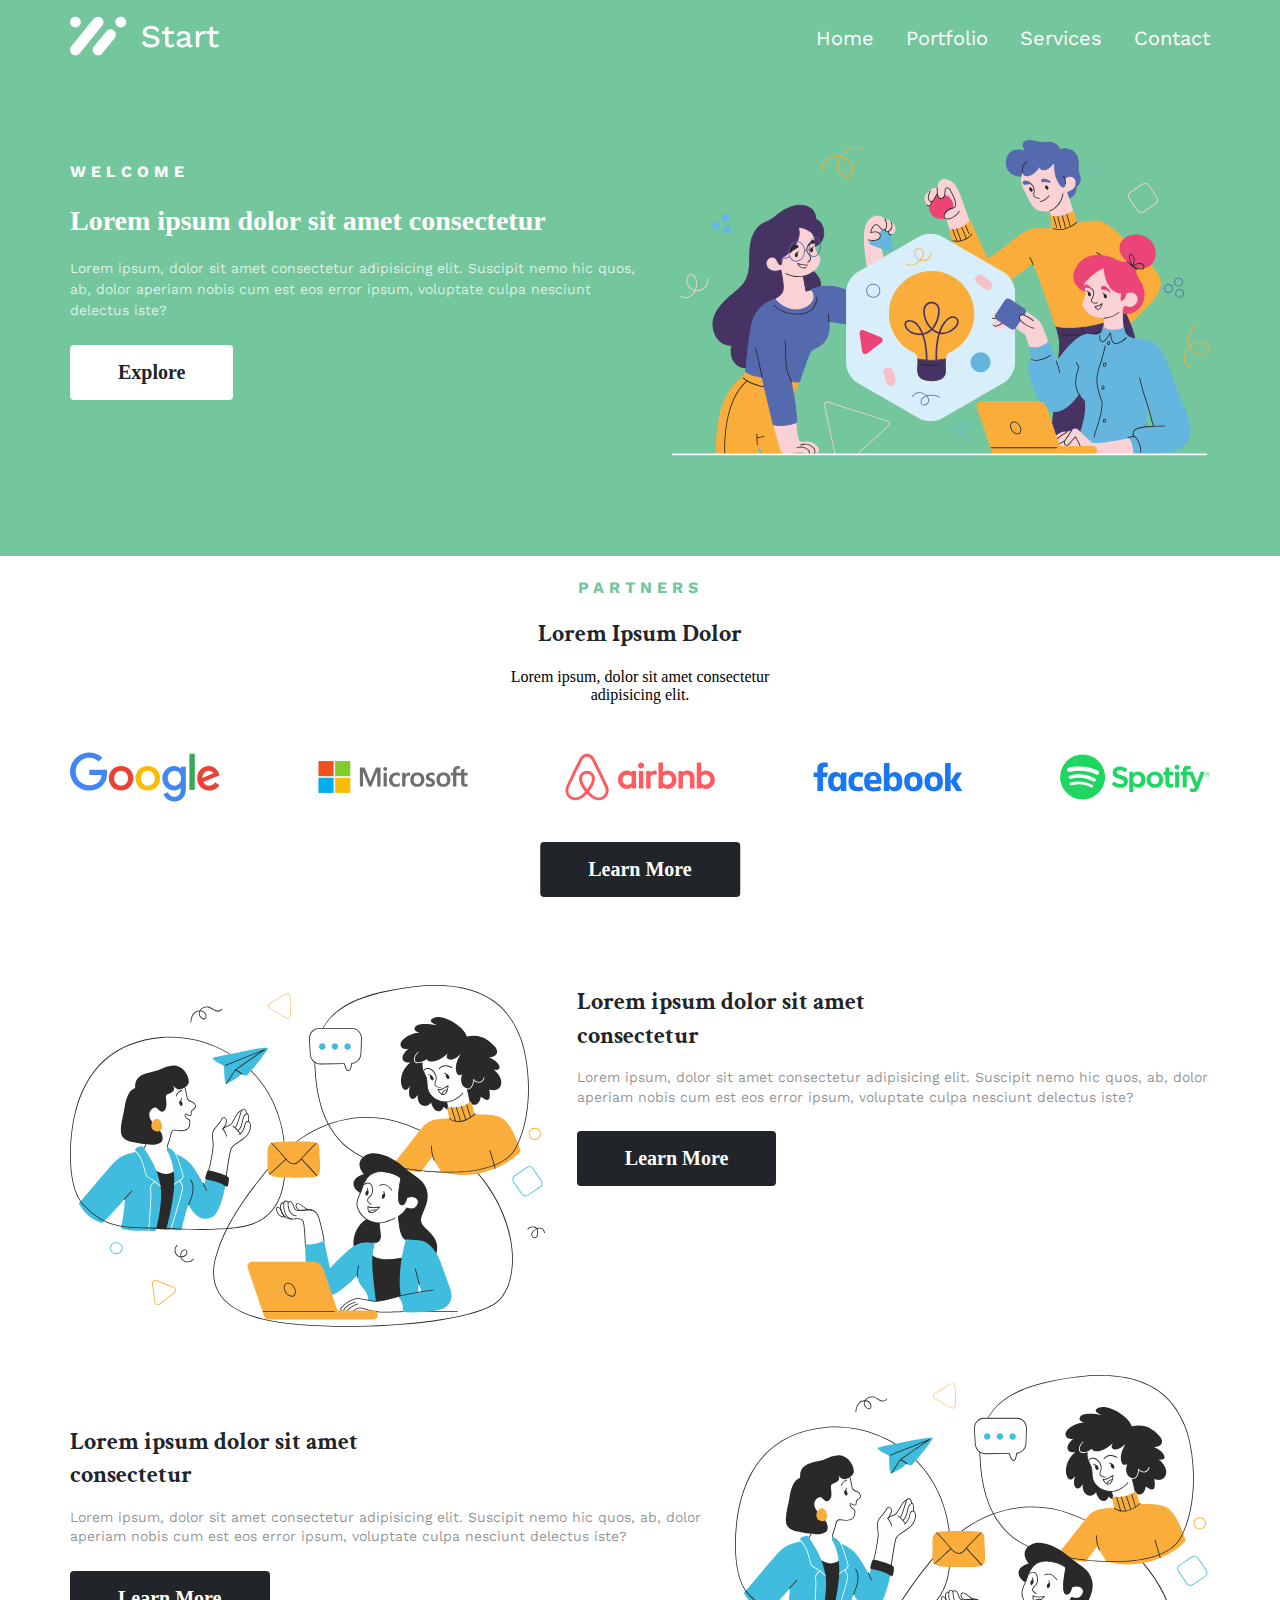
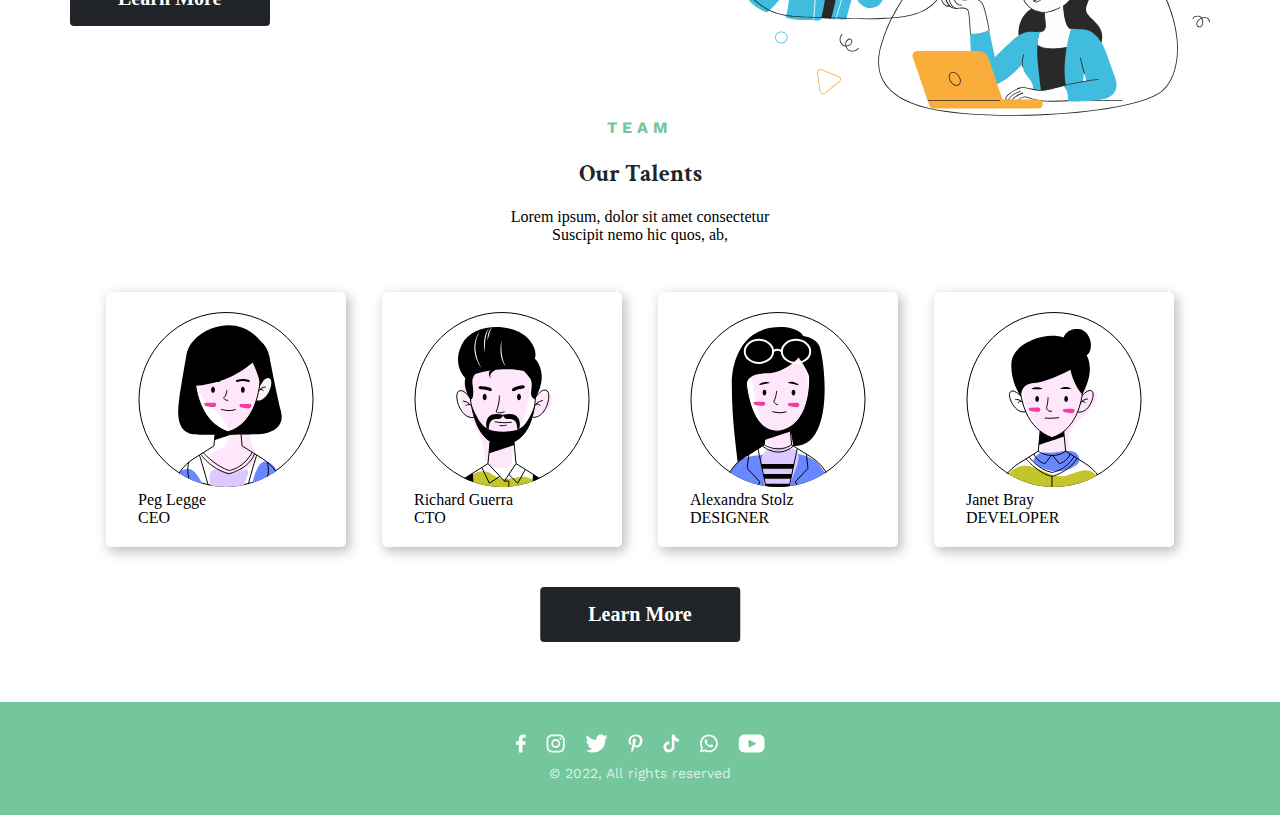
<file: index.html>
<!DOCTYPE html>
<html lang="en">
  <head>
    <meta charset="UTF-8" />
    <meta name="viewport" content="width=device-width, initial-scale=1.0" />
    <link rel="preconnect" href="https://fonts.googleapis.com">
    <link rel="preconnect" href="https://fonts.gstatic.com" crossorigin>
    <link href="https://fonts.googleapis.com/css2?family=Crimson+Text:wght@700&family=Work+Sans:wght@400;700&display=swap" rel="stylesheet">
    <link rel="stylesheet" href="style.css" />
    <title>Figma to Dev</title>
  </head>
  <body>
    <div class="hero">
      <div class="container">
        <header>
          <div >
            <img src="asset/logo.svg" alt="" class="logo"/>
          </div>
          <nav>
            <img src="asset/hammenu.svg" alt="" width="35" height="35"  class="show-mobile hide-desktop"> 
            <ul class="hide-mobile show-desktop">
              <li><a href="index.html">Home</a></li>
              <li><a href="portfolio.html">Portfolio</a></li>
              <li><a href="priceing.html">Services</a></li>
              <li><a href="contact.html">Contact</a></li>
            </ul>
          </nav>
        </header>

        <div class="hero-content">
            <div class="hero-text">
                <span class="small-text">WELCOME</span>
                <h1>Lorem ipsum dolor sit amet consectetur </h1>
                <p>Lorem ipsum, dolor sit amet consectetur adipisicing elit. Suscipit nemo hic quos, ab, dolor aperiam nobis cum est eos error ipsum, voluptate culpa nesciunt delectus iste?</p>
                <a href="" class="btn white">Explore</a>
            </div>
            <div class="hero-image">
                <div class="hero-image-container">
                    <img src="asset/hero-image.svg" alt="" >
                </div>
            </div>
        </div>
      </div>
    </div>

    <main>
        <section id="partners">
            <h3 class="small-text green-heading">partners</h3>
            <h2>Lorem Ipsum Dolor</h2>
            <p>Lorem ipsum, dolor sit amet consectetur adipisicing elit.</p>

            <div class="partners-logo">
                <img src="asset/google.svg" alt="google logo">
                <img src="asset/microsoft.svg" alt="microsoft logo">
                <img src="asset/airbnb.svg" alt="airbnb logo">
                <img src="asset/facebook.svg" alt="facebook logo">
                <img src="asset/spotify.svg" alt="spotify logo">
            </div>
            <a href="" class="btn black-btn">Learn More</a>
        </section>

        <section class="about">
          <div class="img-container">
            <img src="asset/peoples.svg" alt="peoples">
          </div>

          <div class="about-content">
            <h2 class="about-heading">Lorem ipsum dolor sit amet consectetur </h2>
            <p>Lorem ipsum, dolor sit amet consectetur adipisicing elit. Suscipit nemo hic quos, ab, dolor aperiam nobis cum est eos error ipsum, voluptate culpa nesciunt delectus iste?</p>
            <a href="" class="btn mobile-black-btn" >Learn More</a>
          </div>
        </section>

        <section class="about about-2">

           <div class="img-container">
            <img src="asset/peoples.svg" alt="peoples">
          </div>

          <div class="about-content">
            <h2 class="about-heading">Lorem ipsum dolor sit amet consectetur </h2>
            <p>Lorem ipsum, dolor sit amet consectetur adipisicing elit. Suscipit nemo hic quos, ab, dolor aperiam nobis cum est eos error ipsum, voluptate culpa nesciunt delectus iste?</p>
            <a href="" class="btn mobile-black-btn" >Learn More</a>
          </div>

         
        </section>

        <section class="team">
          <h3 class="small-text green-heading">team</h3>
          <h2>Our Talents</h2>
          <p>Lorem ipsum, dolor sit amet consectetur Suscipit nemo hic quos, ab,</p>

          <div class="team-members">
            
            <div class="team-card">
              <div class="team-card-image-container">
                <img src="asset/peg.svg" alt="Peg Legge">
              </div>
              <div class="member-name">Peg Legge</div>
              <div class="role">CEO</div>
            </div>

            <div class="team-card">
              <div class="team-card-image-container">
                <img src="asset/richared.svg" alt="Richard Guerra">
              </div>
              <div class="member-name">Richard Guerra</div>
              <div class="role">CTO</div>
            </div>

            <div class="team-card">
              <div class="team-card-image-container">
                <img src="asset/alex.svg" alt="Alexandra Stolz">
              </div>
              <div class="member-name">Alexandra Stolz</div>
              <div class="role">DESIGNER</div>
            </div>

            <div class="team-card">
              <div class="team-card-image-container">
                <img src="asset/janet.svg" alt="Janet Bray">
              </div>
              <div class="member-name">Janet Bray</div>
              <div class="role">DEVELOPER</div>
            </div>
          </div>
           <a href="" class="btn black-btn">Learn More</a>
        </section>
    </main>
    <footer>
      <div class="footer-container">
        <div class="socials">
          <img src="asset/fb-social.svg" alt="facebook logo">
          <img src="asset/insta-social.svg" alt="instagram logo">
          <img src="asset/twet-social.svg" alt="twitter logo">
          <img src="asset/pin-social.svg" alt="pintrest logo">
          <img src="asset/tiktoke-social.svg" alt="tiktok logo">
          <img src="asset/whatup-social.svg" alt="whatup logo">
          <img src="asset/youtube-social.svg" alt="youtube logo">
        </div>

        <div class="footer-info">
          &copy; 2022, All rights reserved
        </div>
      </div>
    </footer>
  </body>
</html>
</file>
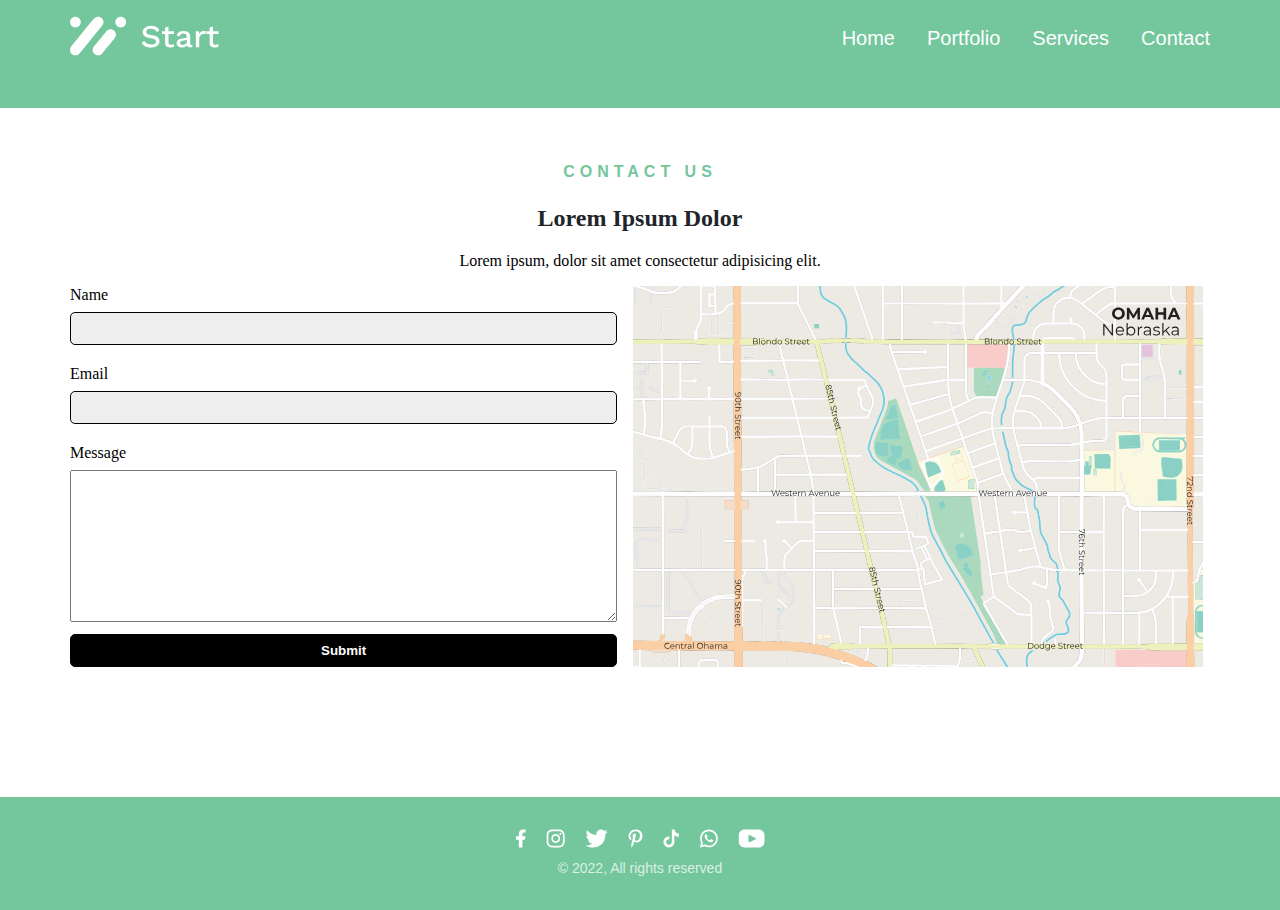
<file: contact.html>
<!DOCTYPE html>
<html lang="en">
  <head>
    <meta charset="UTF-8" />
    <meta name="viewport" content="width=device-width, initial-scale=1.0" />
    <title>Document</title>
    <link rel="stylesheet" href="style.css" />
    <link rel="stylesheet" href="contact.css" />
  </head>

  <body>
    <div class="hero">
      <div class="container">
        <header>
          <div>
            <img src="asset/logo.svg" alt="" class="logo" />
          </div>
          <nav>
            <img
              src="asset/hammenu.svg"
              alt=""
              width="35"
              height="35"
              class="show-mobile hide-desktop"
            />
             <ul class="hide-mobile show-desktop">
              <li><a href="index.html">Home</a></li>
              <li><a href="portfolio.html">Portfolio</a></li>
              <li><a href="priceing.html">Services</a></li>
              <li><a href="contact.html">Contact</a></li>
            </ul>
          </nav>
        </header>
      </div>
    </div>
    <main>
      <div class="contact">
        <h3 class="small-text green-heading">Contact Us</h3>
        <h2>Lorem Ipsum Dolor</h2>
        <p>Lorem ipsum, dolor sit amet consectetur adipisicing elit.</p>
      </div>

      <div class="address">
        <form action="">
          <div>
            <label for="name">Name</label>
            <input type="text" id="name" name="name" required />
          </div>
          <div>
            <label for="email">Email</label>
            <input type="email" required id="email" name="email" />
          </div>
          <div>
            <label for="message">Message</label>
            <textarea name="" id="message" cols="30" rows="10"></textarea>
            <input type="submit" />
          </div>
        </form>

        <div class="map">
          <img src="asset/map.svg" alt="" />
        </div>
      </div>
    </main>

    <footer>
      <div class="footer-container">
        <div class="socials">
          <img src="asset/fb-social.svg" alt="facebook logo" />
          <img src="asset/insta-social.svg" alt="instagram logo" />
          <img src="asset/twet-social.svg" alt="twitter logo" />
          <img src="asset/pin-social.svg" alt="pintrest logo" />
          <img src="asset/tiktoke-social.svg" alt="tiktok logo" />
          <img src="asset/whatup-social.svg" alt="whatup logo" />
          <img src="asset/youtube-social.svg" alt="youtube logo" />
        </div>

        <div class="footer-info">&copy; 2022, All rights reserved</div>
      </div>
    </footer>
  </body>
</html>
</file>
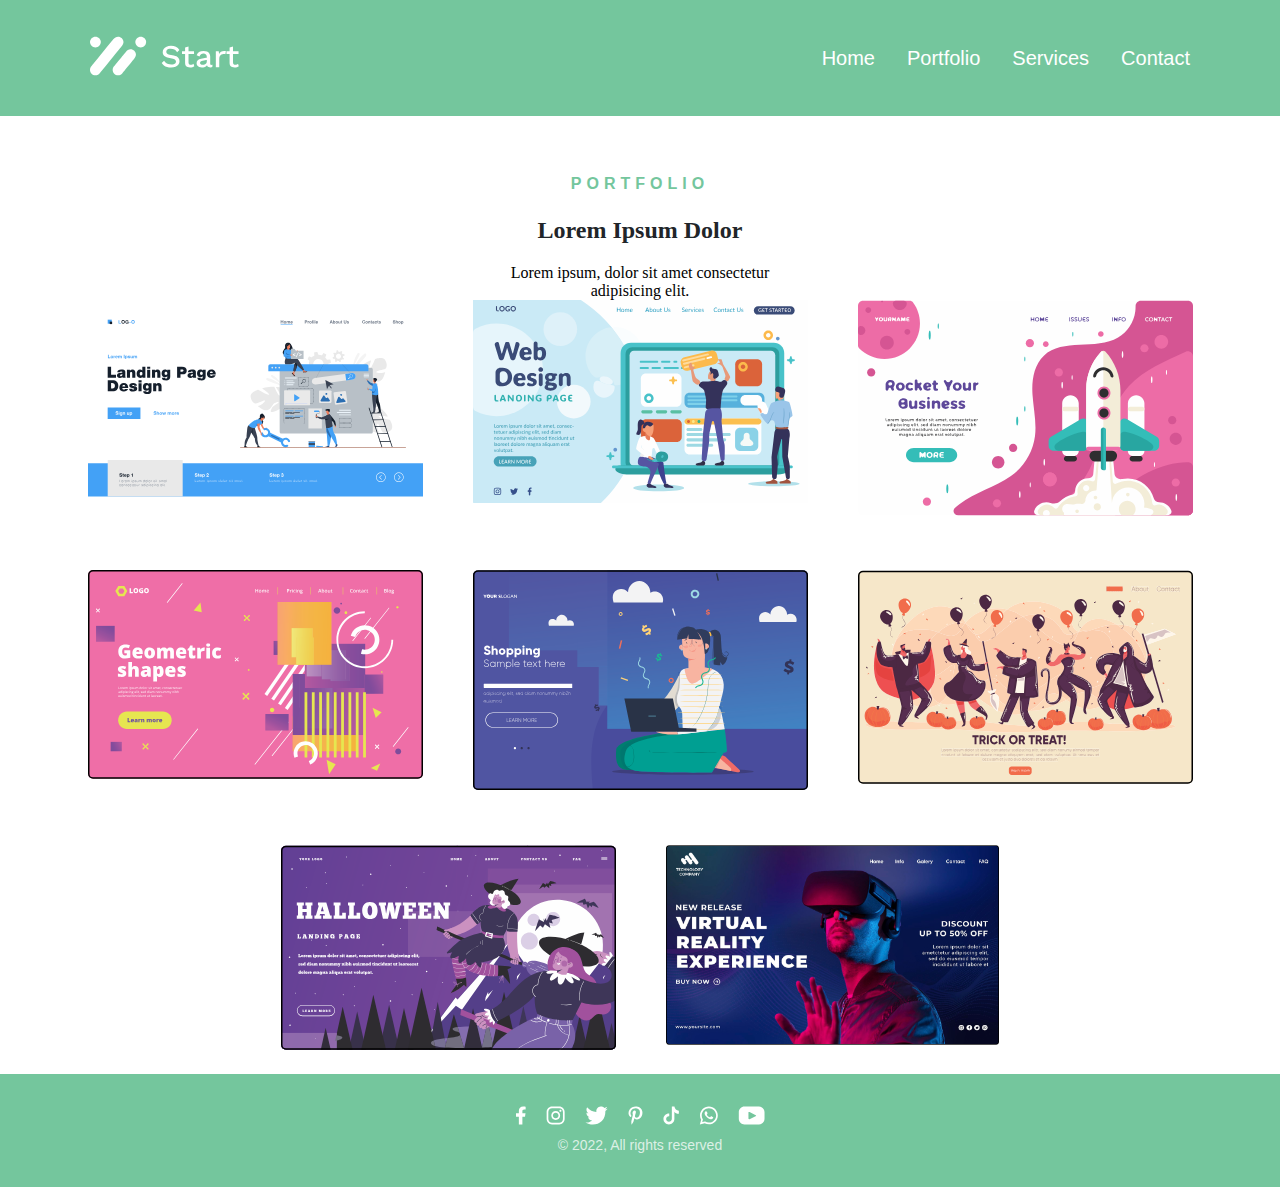
<file: portfolio.html>
<!DOCTYPE html>
<html lang="en">
  <head>
    <meta charset="UTF-8" />
    <meta name="viewport" content="width=device-width, initial-scale=1.0" />
    <link rel="stylesheet" href="style.css" />
    <link rel="stylesheet" href="portfolio.css" />
    <title>Document</title>
  </head>
  <body>
    <div class="hero">
      <div class="container">
        <header>
          <div>
            <img src="asset/logo.svg" alt="" class="logo" />
          </div>
          <nav>
            <img
              src="asset/hammenu.svg"
              alt=""
              width="35"
              height="35"
              class="show-mobile hide-desktop"
            />
            <ul class="hide-mobile show-desktop">
              <li><a href="index.html">Home</a></li>
              <li><a href="portfolio.html">Portfolio</a></li>
              <li><a href="priceing.html">Services</a></li>
              <li><a href="contact.html">Contact</a></li>
            </ul>
          </nav>
        </header>
      </div>
    </div>

    <main>
      <div class="works">
        <h3 class="small-text green-heading">Portfolio</h3>
        <h2>Lorem Ipsum Dolor</h2>
        <p>Lorem ipsum, dolor sit amet consectetur adipisicing elit.</p>
      </div>

      <div class="works-flex">
        <div><img src="asset/web.svg" alt="" /></div>
        <div><img src="asset/web-1.svg" alt="" /></div>
        <div><img src="asset/web-2.svg" alt="" /></div>
        <div><img src="asset/web-3.svg" alt="" /></div>
        <div><img src="asset/web4.svg" alt="" /></div>
        <div><img src="asset/web-5.svg" alt="" /></div>
        <div><img src="asset/web-6.svg" alt=""></div>
        <div><img src="asset/web7.png" alt="" class="img"></div>
      </div>
    </main>

    <footer>
      <div class="footer-container">
        <div class="socials">
          <img src="asset/fb-social.svg" alt="facebook logo" />
          <img src="asset/insta-social.svg" alt="instagram logo" />
          <img src="asset/twet-social.svg" alt="twitter logo" />
          <img src="asset/pin-social.svg" alt="pintrest logo" />
          <img src="asset/tiktoke-social.svg" alt="tiktok logo" />
          <img src="asset/whatup-social.svg" alt="whatup logo" />
          <img src="asset/youtube-social.svg" alt="youtube logo" />
        </div>

        <div class="footer-info">&copy; 2022, All rights reserved</div>
      </div>
    </footer>
  </body>
</html>
</file>
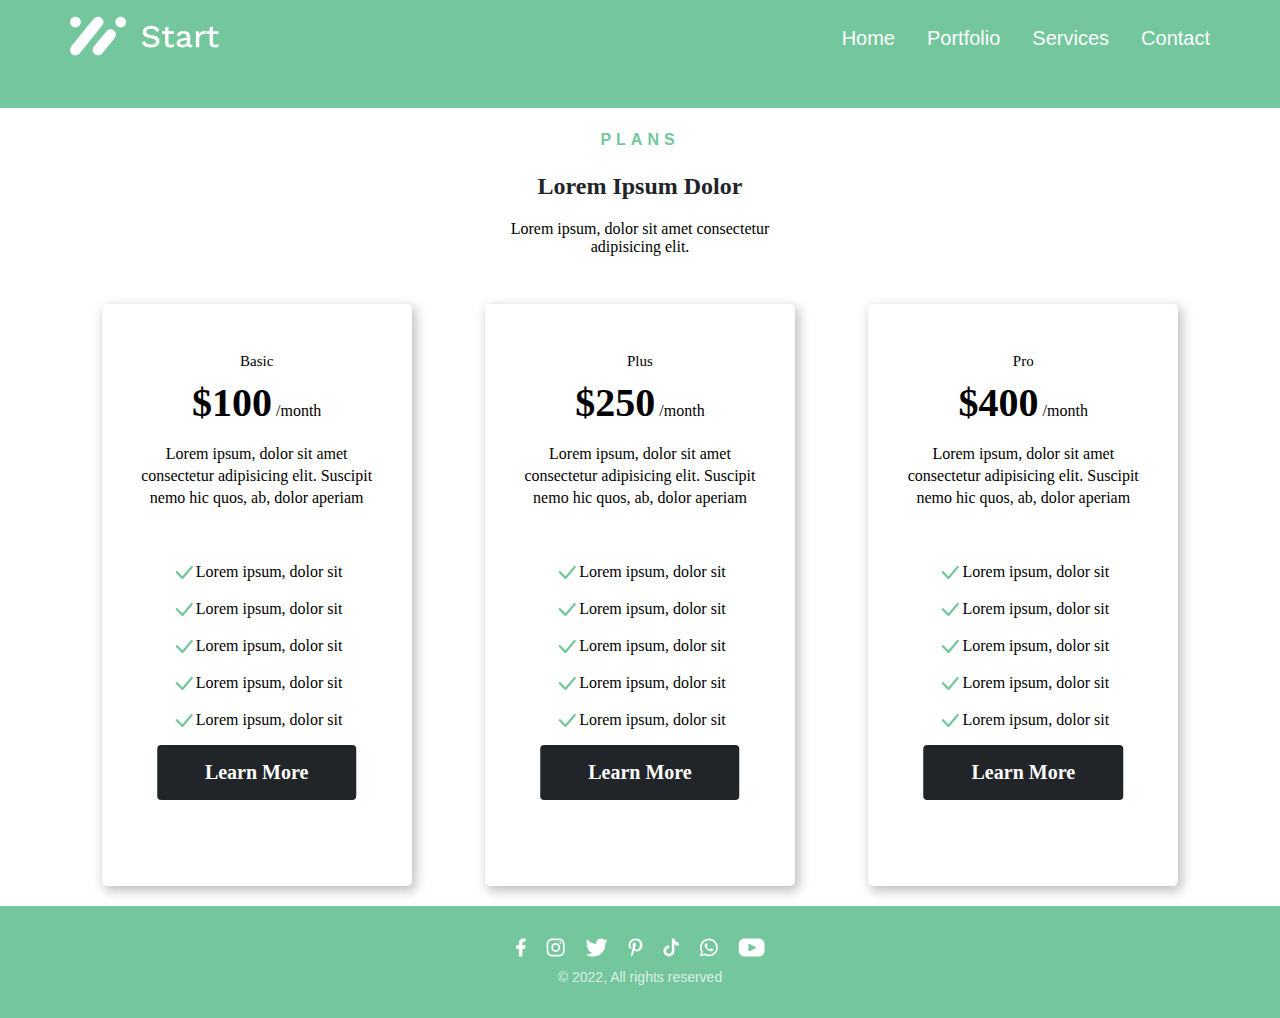
<file: priceing.html>
<!DOCTYPE html>
<html lang="en">
  <head>
    <meta charset="UTF-8" />
    <meta name="viewport" content="width=device-width, initial-scale=1.0" />
    <link rel="stylesheet" href="style.css" />
    <link rel="stylesheet" href="pricing.css" />
    <title>Document</title>
  </head>
  <body>
    <div class="hero">
      <div class="container">
        <header>
          <div>
            <img src="asset/logo.svg" alt="" class="logo" />
          </div>
          <nav>
            <img
              src="asset/hammenu.svg"
              alt=""
              width="35"
              height="35"
              class="show-mobile hide-desktop"
            />
            <ul class="hide-mobile show-desktop">
              <li><a href="index.html">Home</a></li>
              <li><a href="portfolio.html">Portfolio</a></li>
              <li><a href="priceing.html">Services</a></li>
              <li><a href="contact.html">Contact</a></li>
            </ul>
          </nav>
        </header>
      </div>
    </div>

    <main>
      <div class="service">
        <h3 class="small-text green-heading">Plans</h3>
        <h2>Lorem Ipsum Dolor</h2>
        <p>Lorem ipsum, dolor sit amet consectetur adipisicing elit.</p>
      </div>

      <div class="pricing-card">
        <div class="card-container">
          <div class="card">
            <div class="pric-info">
                <span class="catagory">Basic</span>
                <div><span class="price">$100</span> <span>/month</span></div>
                <p>
                  Lorem ipsum, dolor sit amet consectetur adipisicing elit. Suscipit
                  nemo hic quos, ab, dolor aperiam
                </p>
            </div>
            <ul>
              <li>
                <div class="feature">
                  <img src="asset/check.svg
                  " alt="" />
                  <p>Lorem ipsum, dolor sit</p>
                </div>
              </li>
              <li>
                <div class="feature">
                  <img src="asset/check.svg
                  " alt="" />
                  <p>Lorem ipsum, dolor sit</p>
                </div>
              </li>
              <li>
                <div class="feature">
                  <img src="asset/check.svg
                  " alt="" />
                  <p>Lorem ipsum, dolor sit</p>
                </div>
              </li>
              <li>
                <div class="feature">
                  <img src="asset/check.svg
                  " alt="" />
                  <p>Lorem ipsum, dolor sit</p>
                </div>
              </li>
              <li>
                <div class="feature">
                  <img src="asset/check.svg
                  " alt="" />
                  <p>Lorem ipsum, dolor sit</p>
                </div>
              </li>
            </ul>
            <a href=""  class="btn black-btn">Learn More</a>
          </div>
        </div>

        <div class="card-container">
          <div class="card">
            <div class="pric-info">
                <span class="catagory">Plus</span>
                <div><span class="price">$250</span> <span>/month</span></div>
                <p>
                  Lorem ipsum, dolor sit amet consectetur adipisicing elit. Suscipit
                  nemo hic quos, ab, dolor aperiam
                </p>
            </div>
            <ul>
              <li>
                <div class="feature">
                  <img src="asset/check.svg
                  " alt="" />
                  <p>Lorem ipsum, dolor sit</p>
                </div>
              </li>
              <li>
                <div class="feature">
                  <img src="asset/check.svg
                  " alt="" />
                  <p>Lorem ipsum, dolor sit</p>
                </div>
              </li>
              <li>
                <div class="feature">
                  <img src="asset/check.svg
                  " alt="" />
                  <p>Lorem ipsum, dolor sit</p>
                </div>
              </li>
              <li>
                <div class="feature">
                  <img src="asset/check.svg
                  " alt="" />
                  <p>Lorem ipsum, dolor sit</p>
                </div>
              </li>
              <li>
                <div class="feature">
                  <img src="asset/check.svg
                  " alt="" />
                  <p>Lorem ipsum, dolor sit</p>
                </div>
              </li>
            </ul>
            <a href="" class="btn black-btn">Learn More</a>
          </div>
        </div>

        <div class="card-container">
          <div class="card">
            <div class="pric-info">
                <span class="catagory">Pro</span>
                <div><span class="price">$400</span> <span>/month</span></div>
                <p>
                  Lorem ipsum, dolor sit amet consectetur adipisicing elit. Suscipit
                  nemo hic quos, ab, dolor aperiam
                </p>
            </div>
            <ul>
              <li>
                <div class="feature">
                  <img src="asset/check.svg
                  " alt="" />
                  <p>Lorem ipsum, dolor sit</p>
                </div>
              </li>
              <li>
                <div class="feature">
                  <img src="asset/check.svg
                  " alt="" />
                  <p>Lorem ipsum, dolor sit</p>
                </div>
              </li>
              <li>
                <div class="feature">
                  <img src="asset/check.svg
                  " alt="" />
                  <p>Lorem ipsum, dolor sit</p>
                </div>
              </li>
              <li>
                <div class="feature">
                  <img src="asset/check.svg
                  " alt="" />
                  <p>Lorem ipsum, dolor sit</p>
                </div>
              </li>
              <li>
                <div class="feature">
                  <img src="asset/check.svg
                  " alt="" />
                  <p>Lorem ipsum, dolor sit</p>
                </div>
              </li>
            </ul>
            <a href="" class="btn black-btn">Learn More</a>
          </div>
        </div>
      </div>
    </main>

    <footer>
      <div class="footer-container">
        <div class="socials">
          <img src="asset/fb-social.svg" alt="facebook logo" />
          <img src="asset/insta-social.svg" alt="instagram logo" />
          <img src="asset/twet-social.svg" alt="twitter logo" />
          <img src="asset/pin-social.svg" alt="pintrest logo" />
          <img src="asset/tiktoke-social.svg" alt="tiktok logo" />
          <img src="asset/whatup-social.svg" alt="whatup logo" />
          <img src="asset/youtube-social.svg" alt="youtube logo" />
        </div>

        <div class="footer-info">&copy; 2022, All rights reserved</div>
      </div>
    </footer>
  </body>
</html>
</file>
<file: style.css>
:root {
  --green: #74c69d;
  --white: #fff;
  --black: #212529;
  --light-dark: rgba(33, 37, 41, 0.5);
  --light-white: rgba(255, 255, 255, 0.75);
  --work: 'Work Sans', sans-serif;
  --crimson: 'Crimson Text', serif;
}

* {
  margin: 0;
  padding: 0;
  box-sizing: border-box;
}

ul {
  list-style-type: none;
}

a {
  text-decoration: none;
}

/* HERO SECTION */

.hero {
  background-color: var(--green);
}

.container {
  /* max-width: 576px; */
  /* margin: 0 auto; */
  padding: 16px 20px;
}

.hide-desktop,
.hide-mobile {
  display: none;
}

.show-mobile {
  display: block;
}

.logo {
  width: 100x;
  height: 40px;
}

header {
  display: flex;
  justify-content: space-between;
  align-items: center;
  margin-bottom: 32px;
}

.hero-content {
  display: flex;
  flex-direction: column-reverse;
  align-items: center;
  gap: 32px;
}

.hero-image-container > img {
  width: 100%;
}

.small-text {
  color: var(--white);
  font-family: var(--work);
  font-size: 16px;
  font-weight: 700;
  line-height: 1.5;
  letter-spacing: 5px;
  text-transform: uppercase;
}

h1 {
  font-style: 700;
  color: var(--white);
  font-size: 28px;
  line-height: 1.5;
  margin: 16px 0;
}

.hero-text p {
  font-size: 14px;
  font-family: var(--work);
  color: var(--light-white);
  line-height: 1.5;
  margin-bottom: 24px;
}

.btn {
  display: inline-block;
  padding: 16px 48px;
  background-color: var(--white);
  font-size: 20px;
  color: var(--black);
  font-weight: 600;
  border-radius: 4px;
  margin-bottom: 40px;
}

/* MAIN SECTION */

main {
  /* max-width: 576px; */
  padding: 20px 20px;
  /* margin: 0 auto; */
}

.green-heading {
  color: #74c69d;
  text-align: center;
  margin-bottom: 16px;
}

h2 {
  color: var(--black);
  text-align: center;
  font-family: var(--crimson);
  font-size: 24px;
  font-weight: 700;
  margin-bottom: 16px;
  line-height: 1.5;
}

#partners > p,
.team > p {
  text-align: center;
  max-width: 300px;
  margin: 0 auto 48px;
}

.partners-logo {
  display: flex;
  flex-direction: column;
  justify-content: center;
  align-items: center;
}

.partners-logo > img {
  display: block;
  margin-bottom: 40px;
  width: 150px;
  height: 50px;
}

.black-btn {
  background-color: var(--black);
  color: var(--white);
  position: relative;
  left: 50%;
  transform: translateX(-50%);
}

.about {
  margin-top: 48px;
  display: flex;
  gap: 32px;
  flex-direction: column;
}

.img-container > img {
  width: 90%;
  margin: 0 auto;
  display: block;
}

.about-heading {
  text-align: left;
  max-width: 400px;
  color: var(--black);
  font-family: var(--crimson);
  font-size: 24px;
  font-weight: 700;
  line-height: 1.4;
}

.about-content > p {
  font-size: 14px;
  font-family: var(--work);
  line-height: 1.4;
  color: var(--light-dark);
}

.mobile-black-btn {
  margin-top: 24px;
  background-color: var(--black);
  color: var(--white);
}

/* TEAM SECTION */

.team-members {
  display: flex;
  flex-direction: column;
  gap: 36px;
  align-items: center;
}

.team-card {
  border-radius: 5px;
  background: #fff;
  box-shadow: 3px 4px 12px 1px rgba(0, 0, 0, 0.25);
  padding: 20px 32px;
}

.team-members:nth-child(4) {
  margin-bottom: 40px;
}

footer {
  background-color: var(--green);
  padding: 32px 0;
}

.footer-container {
  display: flex;
  flex-direction: column;
  align-items: center;
  gap: 8px;
}

.socials > img {
  display: inline-block;
  margin-inline: 8px;
}

.footer-info {
  color: var(--light-white);
  text-align: right;

  font-family: var(--work);
  font-size: 14px;
  font-style: normal;
  font-weight: 400;
  line-height: 125%; /* 25px */
}

@media screen and (min-width: 768px) {
  .team-members {
    flex-direction: row;
    flex-wrap: wrap;
    gap: 36px;
    justify-content: center;
    align-items: center;
  }

  .about {
    margin-top: 48px;
    display: flex;
    gap: 32px;
    flex-direction: row;
  }

  .img-container {
    width: 45%;
  }
  .about-content {
    width: 60%;
  }

  .img-container > img {
    width: 100%;
    margin: 0 auto;
    display: block;
  }

  .about-2 {
    display: flex;
    flex-direction: row-reverse;
    align-items: center;
  }

  .partners-logo {
    flex-direction: row;
    justify-content: space-between;
    align-items: center;
    flex-wrap: wrap;
  }
}

@media screen and (min-width: 992px) {
  .container,
  main {
    max-width: 1180px;
    margin: 0 auto;
  }

  .hero-content {
    flex-direction: row;
    align-items: center;
    gap: 32px;
    margin-top: 80px;
    margin-bottom: 80px;
  }

  .hero-text {
    width: 60%;
  }

  .hide-desktop {
    display: none;
  }

  .show-desktop {
    display: flex;
    align-items: center;
    gap: 32px;

    font-size: 20px;
    font-family: var(--work);
  }
  .show-desktop li a {
    color: var(--white);
  }

  .show-desktop li a:hover {
    color: #212529;
    font-weight: bold;
  }
}
</file>
<file: contact.css>
.address {
    margin-top: 16px;
}

.contact {
    margin-top: 32px;
}

.contact >  p{
text-align: center;
}
label {
  display: block;
  margin-bottom: 8px;
}

form > div {
  margin-bottom: 20px;
}

input {
  border-radius: 5px;
  border: 1px solid #000;
  background: #eee;
  padding: 8px;
}

input,
textarea {
  width: 100%;
}

.map > img {
    width: 100%;
}

input[type="submit"] {
    margin-top: 8px;
    background-color: black;
    color: white;
    font-weight: bold;
}

@media screen and (min-width:992px) {
    .address {
        display: flex;
        align-items: flex-start;
        gap: 16px;
        margin-bottom: 90px;
    }

    form {
        width: 48%;
    }
    

    .map {

        width: 50%;

    }
}
</file>
<file: portfolio.css>
header {
  padding: 20px;
  margin: 0;
}

.hero {
  margin-bottom: 36px;
}

.works > p {
  max-width: 260px;
  margin: 0 auto;
  text-align: center;
}

.works-flex {
  display: flex;
  flex-direction: column;
  gap: 50px;
}

.works-flex div img {
  width: 100%;
  /* display: block; */
}

.img {
  object-fit: cover;
}

@media screen and (min-width: 768px) {
  .works-flex {
    flex-direction: row;
    flex-wrap: wrap;
    justify-content: center;
  }

  .works-flex div img {
    /* width: 50%; */
  }
  .img {
    object-fit: cover;
    width: 200pxp;
    height: 200px;
  }
}
</file>
<file: pricing.css>
.service p {
  width: 270px;
  text-align: center;
  margin: 0 auto;
}

.pricing-card {
  display: flex;
  flex-direction: column;
  margin-top: 48px;
  gap: 10px;
}

.card-container {
  max-width: 400px;
  margin: 0 auto;
}

.card {
  border-radius: 5px;
  padding: 46px 30px;
  background: #fff;
  box-shadow: 3px 4px 12px 1px rgba(0, 0, 0, 0.25);
}

span.catagory {
  color: #000;
  font-family: 'Work Sans';
  font-size: 15px;
  line-height: 1.5;
}

.price {
  color: #000;
  font-family: 'Work Sans';
  font-size: 40px;
  font-weight: 700;
  line-height: 1.5;
}

.feature {
  display: flex;
  align-items: center;
  justify-content: center;
  margin-bottom: 12px;
}

.pric-info {
  text-align: center;
  margin-bottom: 50px;
}

.pric-info > p {
  max-width: 250px;
  margin: 10px auto 0;
  line-height: 1.4;
  text-align: center;
}

@media screen and (min-width: 768px) {
  .pricing-card {
    flex-direction: row;
    flex-wrap: wrap;
    justify-content: center;
    gap:20px;
  }
}

@media screen and (min-width: 992px) {
  .pricing-card {
    flex-direction: row;
    justify-content: space-between;
    gap: 10px;
  }
}
</file>
